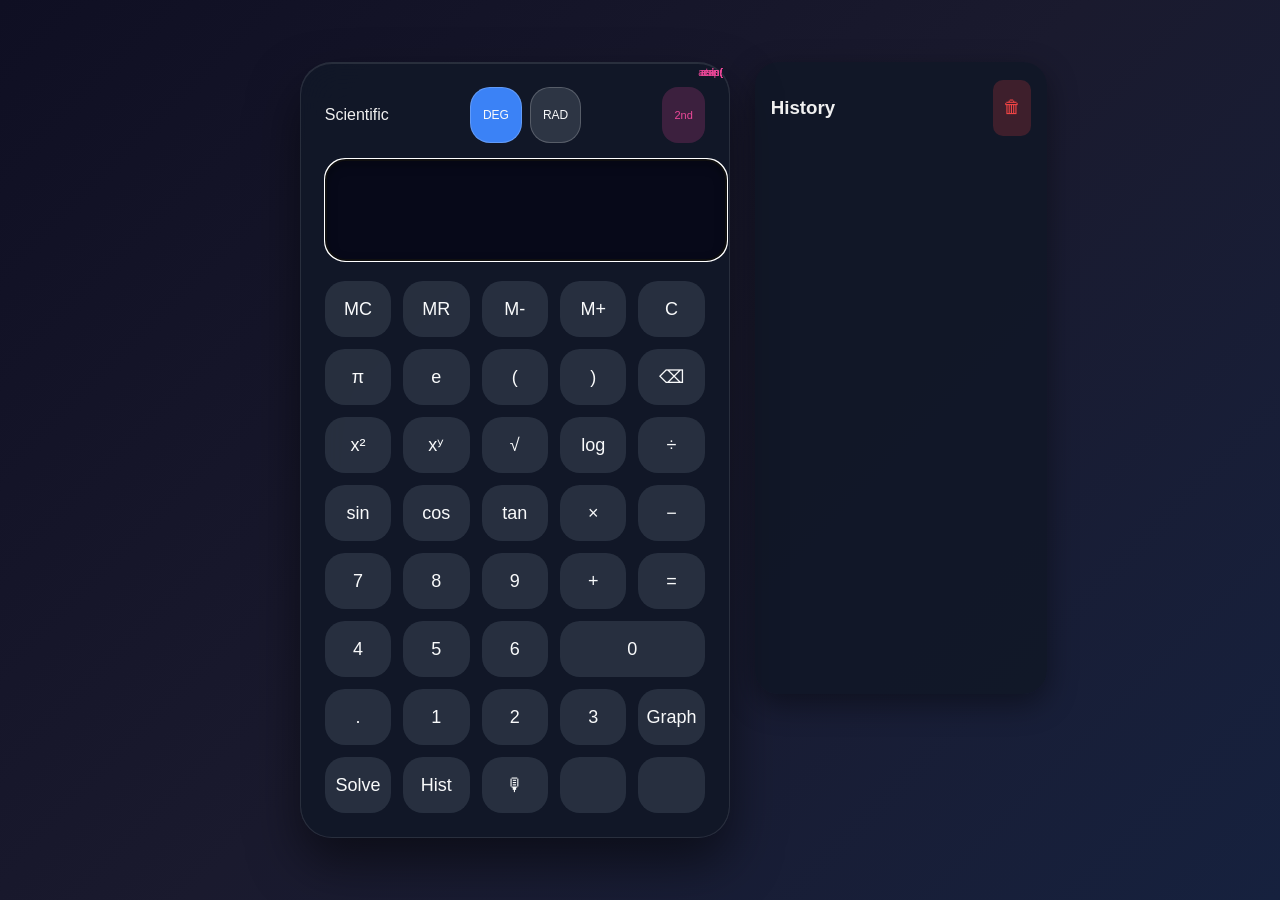
<file: templates/index.html>
<!DOCTYPE html>
<html>
<head>
    <title>Pro Scientific Calculator</title>
    <link rel="stylesheet" href="/static/css/style.css">
</head>
<body>

<div class="app-layout">

    <!-- LEFT SIDE: CALCULATOR -->
    <div class="calc-container">

        <div class="header">
            <span>Scientific</span>
            <div class="modes">
                <button id="degBtn" class="mode active">DEG</button>
                <button id="radBtn" class="mode">RAD</button>
            </div>
            <button id="shiftBtn" class="shift">2nd</button>
        </div>
        
        <input type="text" id="display">

        <div class="buttons">

            <!-- Row 1 -->
            <button onclick="mem('MC')">MC</button>
            <button onclick="mem('MR')">MR</button>
            <button onclick="mem('M-')">M-</button>
            <button onclick="mem('M+')">M+</button>
            <button onclick="clearDisplay()">C</button>
            
            <!-- Row 2 -->
            <button onclick="press('π')">π</button>
            <button onclick="press('e')">e</button>
            <button onclick="press('(')">(</button>
            <button onclick="press(')')">)</button>
            <button onclick="backspace()">⌫</button>
            
            <!-- Row 3 -->
            <button class="shifted" data-main="**2" data-shift="!">x²</button>
            <button class="shifted" data-main="**" data-shift="exp(")>xʸ</button>
            <button onclick="press('sqrt(')">√</button>
            <button class="shifted" data-main="log(" data-shift="ln(")>log</button>
            <button onclick="press('/')">÷</button>
            
            <!-- Row 4 -->
            <button class="shifted" data-main="sin(" data-shift="asin(")>sin</button>
            <button class="shifted" data-main="cos(" data-shift="acos(")>cos</button>
            <button class="shifted" data-main="tan(" data-shift="atan(")>tan</button>
            <button onclick="press('*')">×</button>
            <button onclick="press('-')">−</button>
            
            <!-- Row 5 -->
            <button onclick="press('7')">7</button>
            <button onclick="press('8')">8</button>
            <button onclick="press('9')">9</button>
            <button onclick="press('+')">+</button>
            <button onclick="calculate()">=</button>
            
            <!-- Row 6 -->
            <button onclick="press('4')">4</button>
            <button onclick="press('5')">5</button>
            <button onclick="press('6')">6</button>
            <button onclick="press('0')" class="zero">0</button>
            <button onclick="press('.')">.</button>
            
            <!-- Row 7 -->
            <button onclick="press('1')">1</button>
            <button onclick="press('2')">2</button>
            <button onclick="press('3')">3</button>
            <button onclick="plotGraph()">Graph</button>
            <button onclick="solveEquation()">Solve</button>
            
            <!-- Row 8 -->
            <button onclick="toggleHistory()">Hist</button>
            <button onclick="startVoice()">🎙</button>
            <button></button>
            <button></button>

        </div>
    </div>

    <!-- RIGHT SIDE: HISTORY (ONLY ONE) -->
    <div class="history" id="history">
        <div class="history-header">
            <h3>History</h3>
            <button onclick="clearHistory()" class="clear-btn">🗑</button>
        </div>
        <ul id="historyList"></ul>
    </div>

</div>

<!-- GRAPH BELOW -->
<div class="graph-container" id="graphCont" style="display:none;">
    <img id="graph" width="400">
</div>

<script src="/static/js/script.js"></script>

</body>
</html>
</file>
<file: static/css/style.css>
/* ===== BODY ===== */
body {
    background: linear-gradient(135deg, #0f0f23, #1a1a2e, #16213e);
    display: flex;
    justify-content: center;
    align-items: center;
    min-height: 100vh;
    margin: 0;
    font-family: 'SF Pro Display', -apple-system, sans-serif;
    color: #f0f0f0;
}

/* ===== MAIN LAYOUT (SIDE BY SIDE) ===== */
.app-layout {
    display: flex;
    gap: 25px;
    align-items: flex-start;
}

/* ===== CALCULATOR ===== */
.calc-container {
    flex: 0 0 380px;
    background: rgba(17, 24, 39, 0.95);
    backdrop-filter: blur(20px);
    border-radius: 32px;
    padding: 24px;
    box-shadow: 0 25px 50px rgba(0,0,0,0.5),
                inset 0 1px 0 rgba(255,255,255,0.1);
    border: 1px solid rgba(255,255,255,0.1);
}

/* ===== HEADER ===== */
.header {
    display: flex;
    justify-content: space-between;
    align-items: center;
    margin-bottom: 16px;
}

.modes {
    display: flex;
    gap: 8px;
}

.mode {
    background: rgba(75, 85, 99, 0.5);
    border: 1px solid rgba(255,255,255,0.2);
    padding: 4px 12px;
    border-radius: 20px;
    font-size: 12px;
}

.mode.active {
    background: #3b82f6;
}

.shift {
    background: rgba(236, 72, 153, 0.2);
    color: #ec4899;
    border: none;
    padding: 6px 12px;
    border-radius: 16px;
    font-size: 11px;
}

/* ===== DISPLAY ===== */
#display {
    width: 100%;
    height: 80px;
    font-size: 36px;
    text-align: right;
    background: rgba(6, 7, 23, 0.8);
    border: 1px solid rgba(255,255,255,0.1);
    border-radius: 20px;
    padding: 10px;
    margin-bottom: 20px;
    color: #fff;
    box-shadow: inset 0 4px 12px rgba(0,0,0,0.3);
}

/* ===== BUTTON GRID ===== */
.buttons {
    display: grid;
    grid-template-columns: repeat(5, 1fr);
    gap: 12px;
}

/* ===== BUTTONS ===== */
button {
    height: 56px;
    border-radius: 20px;
    border: none;
    font-size: 18px;
    cursor: pointer;
    background: rgba(55, 65, 81, 0.6);
    color: #f9fafb;
    transition: 0.2s;
}

button:active {
    transform: scale(0.96);
}

.zero {
    grid-column: span 2;
}

/* SHIFT LABEL */
button.shifted::after {
    content: attr(data-shift);
    position: absolute;
    top: 4px;
    right: 6px;
    font-size: 10px;
    color: #ec4899;
}

/* ===== HISTORY (RIGHT SIDE) ===== */
.history {
    flex: 0 0 260px;
    height: 600px;
    overflow-y: auto;

    background: rgba(17, 24, 39, 0.95);
    border-radius: 24px;
    padding: 16px;

    box-shadow: 0 10px 30px rgba(0,0,0,0.4);
}

/* HISTORY ITEMS */
.history ul {
    list-style: none;
    padding: 0;
}

.history li {
    padding: 10px;
    margin-bottom: 8px;
    border-radius: 10px;
    cursor: pointer;
    font-family: monospace;
    font-size: 14px;
}

.history li:hover {
    background: rgba(59, 130, 246, 0.2);
}

/* ===== GRAPH ===== */
.graph-container {
    margin-top: 20px;
    text-align: center;
}

#graph {
    border-radius: 12px;
    background: white;
}

/* ===== MOBILE ===== */
@media (max-width: 768px) {
    .app-layout {
        flex-direction: column;
        align-items: center;
    }

    .history {
        width: 100%;
        height: auto;
    }
}

.history-header {
    display: flex;
    justify-content: space-between;
    align-items: center;
}

.clear-btn {
    background: rgba(239, 68, 68, 0.2);
    color: #ef4444;
    border: none;
    padding: 6px 10px;
    border-radius: 10px;
    cursor: pointer;
}
</file>
